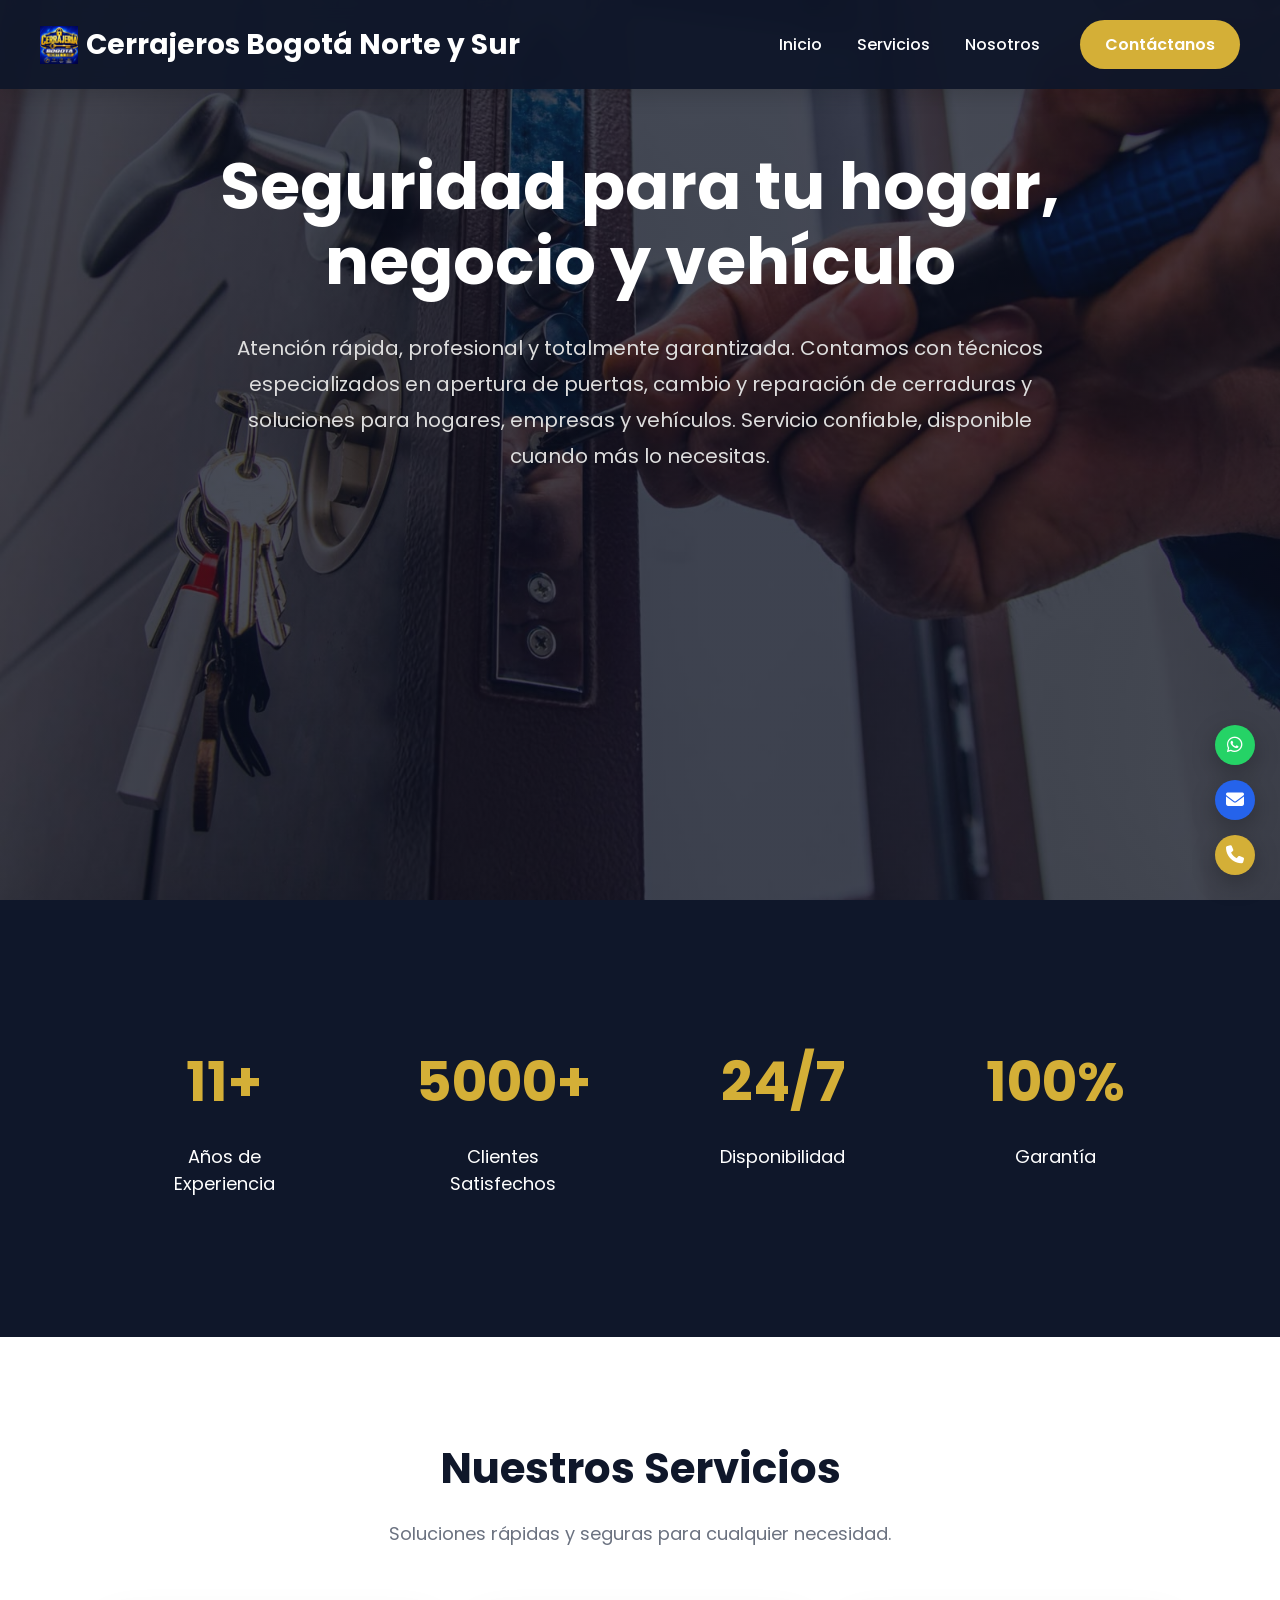
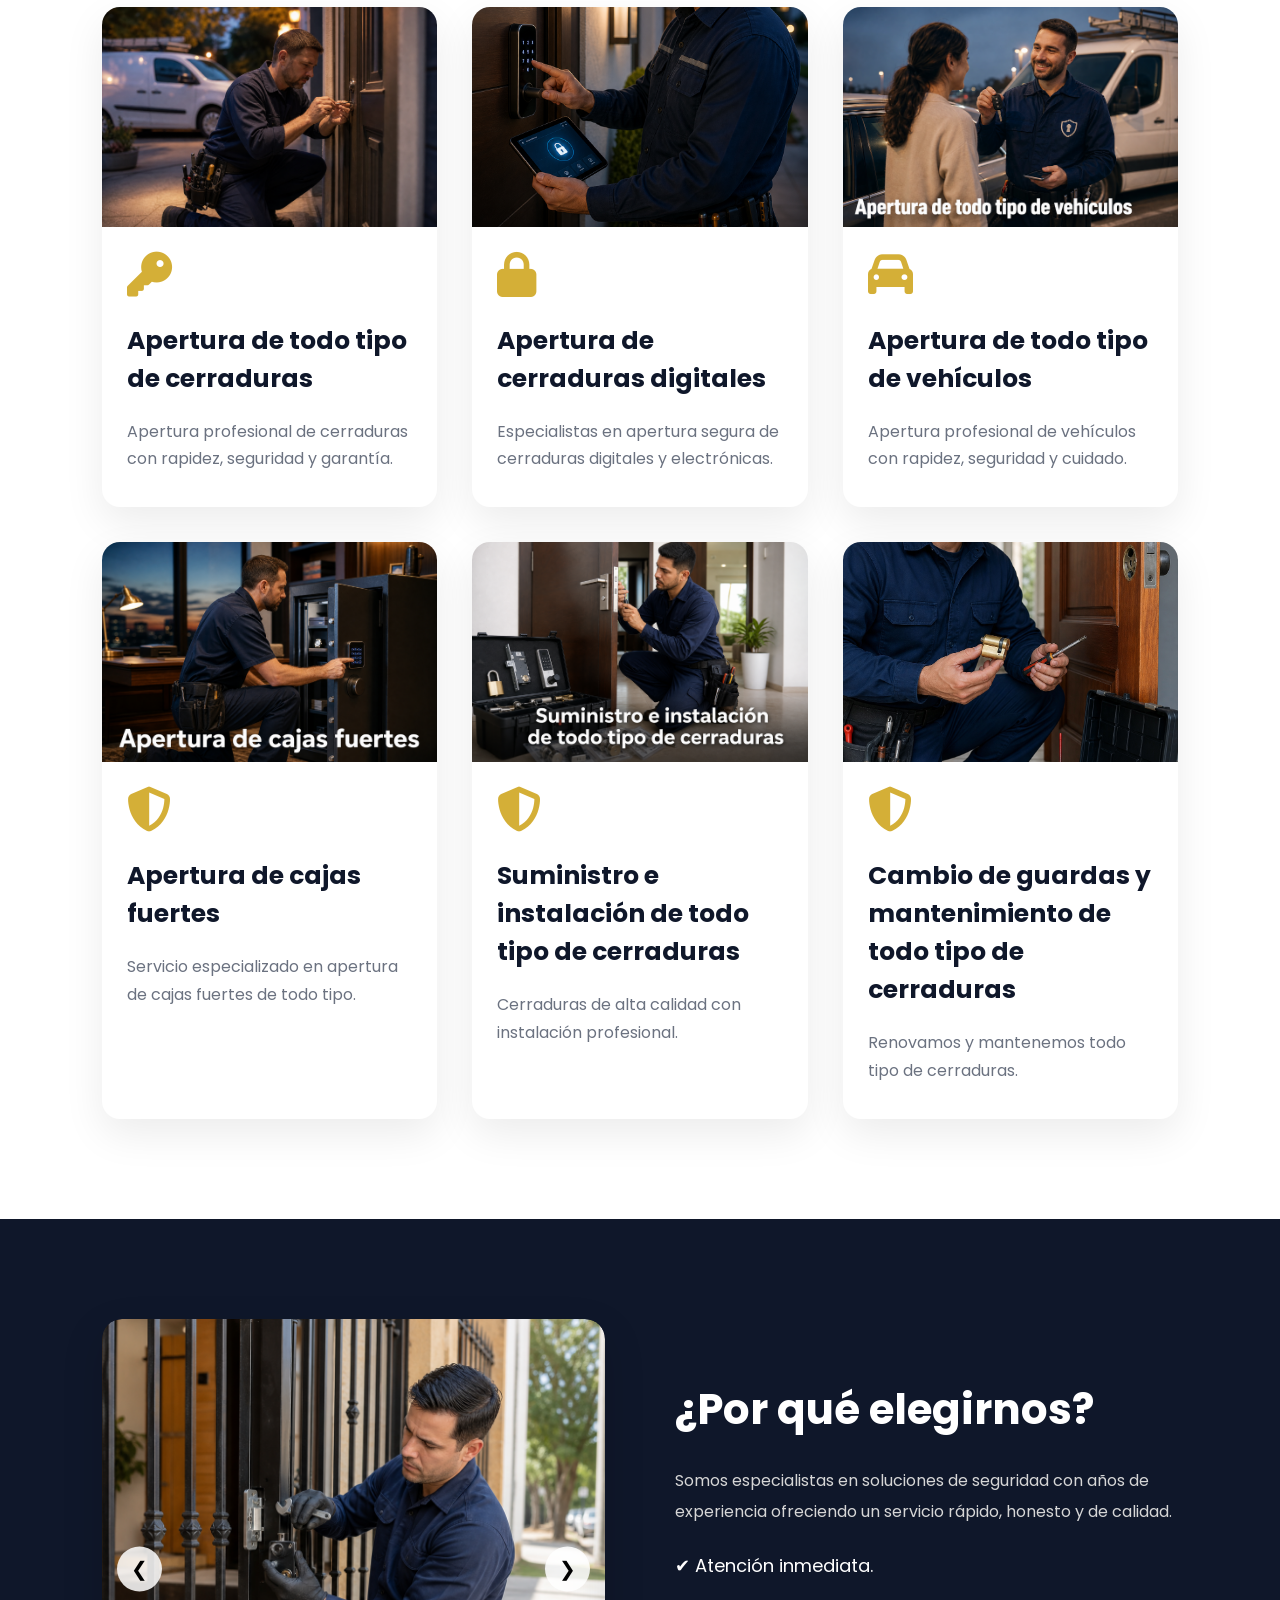
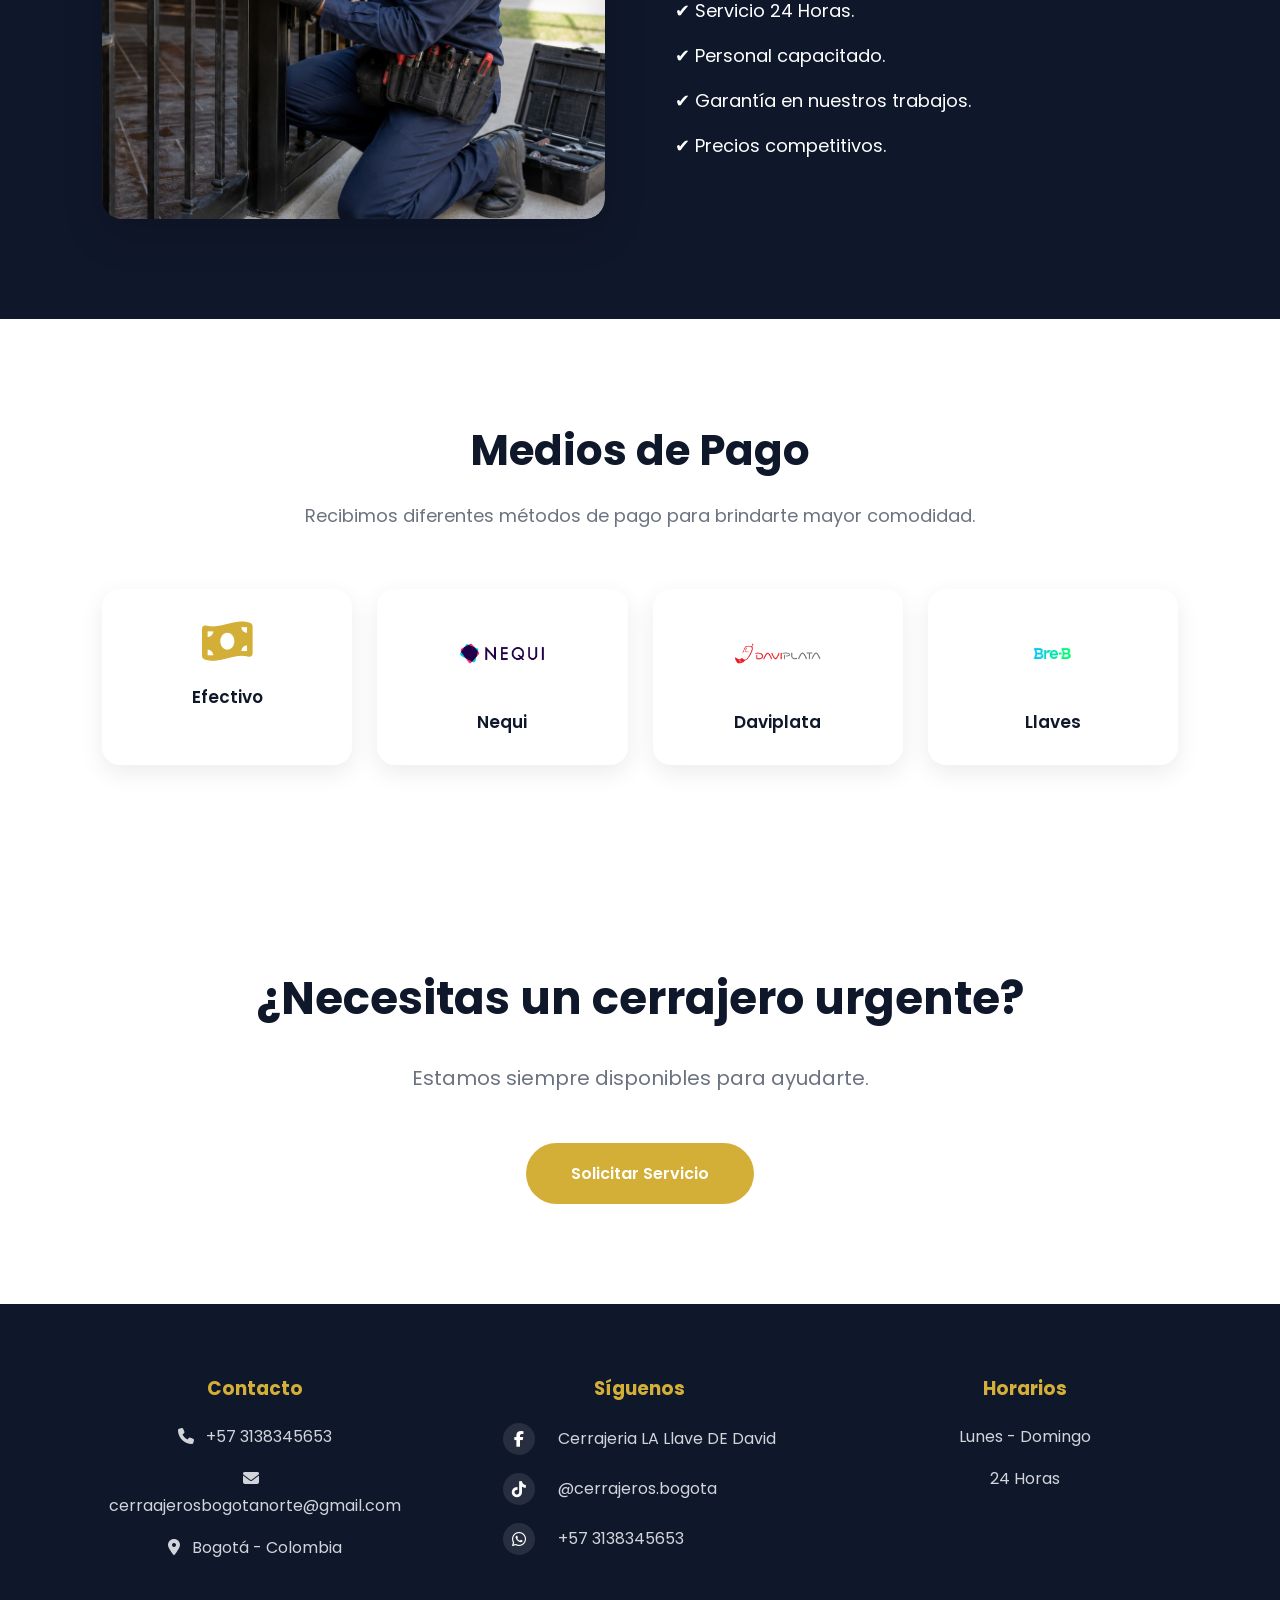
<file: index.html>
<!DOCTYPE html>
<html lang="es">
    <head>
        <meta charset="UTF-8">
        <meta name="viewport" content="width=device-width, initial-scale=1.0">
        <title>Cerrajeros Bogotá Norte y Sur</title>
        <link rel="stylesheet" href="static/css/dashboard.css">
        <!-- Google tag (gtag.js) -->
        <script async src="https://www.googletagmanager.com/gtag/js?id=AW-18405891998"></script>
        <script>
            window.dataLayer = window.dataLayer || [];
            function gtag(){dataLayer.push(arguments);}
            gtag('js', new Date());
            gtag('config', 'AW-18405891998');
        </script>
        <!-- Iconos -->
        <link rel="stylesheet"
            href="https://cdnjs.cloudflare.com/ajax/libs/font-awesome/6.6.0/css/all.min.css">
        <!-- Fuente -->
        <link href="https://fonts.googleapis.com/css2?family=Poppins:wght@300;400;500;600;700&display=swap" rel="stylesheet">

    </head>
    <body>
        <!-- =================== HEADER ==================== -->

        <header>
            <nav class="navbar">
                <div class="logo">
                    <img src="static/img/logo.jpeg" alt="Cerrajeros Bogotá Norte y Sur">
                    <span>Cerrajeros Bogotá Norte y Sur</span>
                </div>
                <div class="nav-right">
                    <ul class="menu">
                        <li><a href="#inicio">Inicio</a></li>
                        <li><a href="#servicios">Servicios</a></li>
                        <li><a href="#nosotros">Nosotros</a></li>
                    </ul>
                    <a href="https://wa.me/573138345653?text=Hola%2C%20encontr%C3%A9%20su%20p%C3%A1gina%20web%20y%20necesito%20solicitar%20un%20servicio%20de%20cerrajer%C3%ADa."
                    class="btn-nav" target="_blank">
                        Contáctanos
                    </a>
                </div>
            </nav>
        </header>

        <!-- ================= HERO ================= -->

        <section class="hero" id="inicio">
            <div class="overlay"></div>
            <div class="hero-content">
                <h1>Seguridad para tu hogar, negocio y vehículo</h1>
                <p>
                    Atención rápida, profesional y totalmente garantizada.
                    Contamos con técnicos especializados en apertura de puertas,
                    cambio y reparación de cerraduras y soluciones para hogares, empresas y vehículos.
                    Servicio confiable, disponible cuando más lo necesitas.
                </p>
            </div>
        </section>

        <!-- ================= ESTADISTICAS ================= -->

        <section class="stats">
            <div class="stat">
                <h2>11+</h2>
                <p>Años de Experiencia</p>
            </div>
            <div class="stat">
                <h2>5000+</h2>
                <p>Clientes Satisfechos</p>
            </div>
            <div class="stat">
                <h2>24/7</h2>
                <p>Disponibilidad</p>
            </div>
            <div class="stat">
                <h2>100%</h2>
                <p>Garantía</p>
            </div>
        </section>

        <!-- ================= SERVICIOS ================= -->

        <section class="services" id="servicios">
            <h2>Nuestros Servicios</h2>
            <p class="subtitle">
                Soluciones rápidas y seguras para cualquier necesidad.
            </p>

            <div class="cards">
                <div class="card">
                    <img src="static/img/apertura_cerraduras.png">
                    <i class="fa-solid fa-key"></i>
                    <h3>Apertura de todo tipo de cerraduras</h3>
                    <p>
                        Apertura profesional de cerraduras con rapidez, seguridad y garantía.
                    </p>
                </div>

                <div class="card">
                    <img src="static/img/cerraduras_digitales.png">
                    <i class="fa-solid fa-lock"></i>
                    <h3>Apertura de cerraduras digitales</h3>
                    <p>
                        Especialistas en apertura segura de cerraduras digitales y electrónicas.
                    </p>
                </div>

                <div class="card">
                    <img src="static/img/apertura_vehiculos.png">
                    <i class="fa-solid fa-car"></i>
                    <h3>Apertura de todo tipo de vehículos</h3>
                    <p>
                        Apertura profesional de vehículos con rapidez, seguridad y cuidado.
                    </p>
                </div>

                <div class="card">
                    <img src="static/img/apertura_cajas_fuertes.png">
                    <i class="fa-solid fa-shield-halved"></i>
                    <h3>Apertura de cajas fuertes</h3>
                    <p>
                        Servicio especializado en apertura de cajas fuertes de todo tipo.
                    </p>
                </div>

                <div class="card">
                    <img src="static/img/instalacion_todo_tipo_cerraduras.png">
                    <i class="fa-solid fa-shield-halved"></i>
                    <h3>Suministro e instalación de todo tipo de cerraduras</h3>
                    <p>
                        Cerraduras de alta calidad con instalación profesional.
                    </p>
                </div>

                <div class="card">
                    <img src="static/img/cambio_guardas.png">
                    <i class="fa-solid fa-shield-halved"></i>
                    <h3>Cambio de guardas y mantenimiento de todo tipo de cerraduras</h3>
                    <p>
                        Renovamos y mantenemos todo tipo de cerraduras.
                    </p>
                </div>
            </div>
        </section>

        <!-- ================= NOSOTROS ================= -->

        <section class="about" id="nosotros">
            <div class="about-image">

                <div class="carousel">
                    <div class="slides">
                        <img src="static/img/img1.png" alt="">
                        <img src="static/img/img2.png" alt="">
                        <img src="static/img/img3.png" alt="">
                        <img src="static/img/img4.png" alt="">
                    </div>
                    <button class="prev">&#10094;</button>
                    <button class="next">&#10095;</button>
                </div>
            </div>
            <div class="about-text">
                <h2>¿Por qué elegirnos?</h2>
                <p>
                    Somos especialistas en soluciones de seguridad
                    con años de experiencia ofreciendo un servicio
                    rápido, honesto y de calidad.
                </p>
                <ul>
                    <li>✔ Atención inmediata.</li>
                    <li>✔ Servicio 24 Horas.</li>
                    <li>✔ Personal capacitado.</li>
                    <li>✔ Garantía en nuestros trabajos.</li>
                    <li>✔ Precios competitivos.</li>
                </ul>
            </div>
        </section>

        <!-- ================= MEDIOS DE PAGO ================= -->

        <section class="payments">
            <h2>Medios de Pago</h2>
            <p class="subtitle">
                Recibimos diferentes métodos de pago para brindarte mayor comodidad.
            </p>
            <div class="payment-grid">

                <div class="payment-item">
                    <i class="fa-solid fa-money-bill-wave"></i>
                    <span>Efectivo</span>
                </div>

                <div class="payment-item">
                    <div class="payment-logo">
                        <img src="static/img/nequi.jpg" alt="Nequi" class="logo-nequi">
                    </div>
                    <span>Nequi</span>
                </div>

                <div class="payment-item">
                    <div class="payment-logo">
                        <img src="static/img/daviplata.png" alt="Daviplata" class="logo-daviplata">
                    </div>
                    <span>Daviplata</span>
                </div>

                <div class="payment-item">
                    <div class="payment-logo">
                        <img src="static/img/bre-b.jpg" alt="Bre-B" class="logo-breb">
                    </div>
                    <span>Llaves</span>
                </div>

            </div>
        </section>

        <!-- ================= BANNER ================= -->

        <section class="banner">
            <h2>
                ¿Necesitas un cerrajero urgente?
            </h2>
            <p>
                Estamos siempre disponibles para ayudarte.
            </p>
            <a href="https://wa.me/573138345653?text=Hola%2C%20encontr%C3%A9%20su%20p%C3%A1gina%20web%20y%20necesito%20solicitar%20un%20servicio%20de%20cerrajer%C3%ADa."
            target="_blank">
                Solicitar Servicio
            </a>
        </section>

        <!-- ================= FOOTER ================= -->

        <footer>
            <div class="footer-container">
                <div class="footer-box">
                    <h3>Contacto</h3>
                    <p><i class="fa-solid fa-phone"></i> +57 3138345653</p>
                    <p><i class="fa-solid fa-envelope"></i> cerraajerosbogotanorte@gmail.com</p>
                    <p><i class="fa-solid fa-location-dot"></i> Bogotá - Colombia</p>
                </div>
                <div class="footer-box">
                    <h3>Síguenos</h3>
                    <div class="social">

                        <a href="https://www.facebook.com/share/1BGXv1tHLZ/"
                        target="_blank">
                            <i class="fab fa-facebook-f"></i>
                            <span>Cerrajeria LA Llave DE David</span>
                        </a>

                        <a href="https://www.tiktok.com/@cerrajeros.bogota?_r=1&_t=ZS-98zHYQh2Wbo"
                        target="_blank">
                            <i class="fab fa-tiktok"></i>
                            <span>@cerrajeros.bogota</span> 
                        </a>

                        <a href="https://wa.me/573138345653?text=Hola%2C%20encontr%C3%A9%20su%20p%C3%A1gina%20web%20y%20necesito%20solicitar%20un%20servicio%20de%20cerrajer%C3%ADa."
                        target="_blank">
                            <i class="fab fa-whatsapp"></i>
                            <span>+57 3138345653</span>
                        </a>

                    </div>
                </div>
                <div class="footer-box">
                    <h3>Horarios</h3>
                    <p>Lunes - Domingo</p>
                    <p>24 Horas</p>
                </div>
            </div>
        </footer>

        <!-- ================= BOTONES FLOTANTES ================= -->

        <div class="floating-buttons">

            <!-- WhatsApp -->
            <a href="https://wa.me/573138345653?text=Hola%2C%20encontr%C3%A9%20su%20p%C3%A1gina%20web%20y%20necesito%20solicitar%20un%20servicio%20de%20cerrajer%C3%ADa."
            class="floating-btn whatsapp"
            target="_blank"
            aria-label="Contactar por WhatsApp">
                <i class="fab fa-whatsapp"></i>
                <span>WhatsApp</span>
            </a>

            <a href="#"
                class="floating-btn email"
                target="_blank"
                aria-label="Enviar correo">
                <i class="fa-solid fa-envelope"></i>
                <span>Correo</span>
            </a>

            <!-- Llamada -->
            <a href="tel:+573138345653"
            class="floating-btn phone"
            aria-label="Llamar">
                <i class="fa-solid fa-phone"></i>
                <span>Llamar</span>
            </a>

        </div>

        <script src="static/js/dashboard.js"></script>

    </body>
</html>
</file>
<file: static/css/dashboard.css>
/* ===========================
   GOOGLE FONT
=========================== */

@import url('https://fonts.googleapis.com/css2?family=Poppins:wght@300;400;500;600;700;800&display=swap');

/* ===========================
   VARIABLES
=========================== */

:root{
    --primary:#0F172A;
    --secondary:#D4AF37;
    --white:#ffffff;
    --light:#f4f6f8;
    --gray:#6b7280;
    --dark:#111827;
    --shadow:0 15px 40px rgba(0,0,0,.15);
    --transition:.35s ease;
}

/* ===========================
   RESET
=========================== */

*{
    margin:0;
    padding:0;
    box-sizing:border-box;
}

html{
    scroll-behavior:smooth;
}

body{
    font-family:'Poppins',sans-serif;
    background:var(--light);
    color:var(--dark);
    overflow-x:hidden;
}

img{
    width:100%;
    display:block;
}

a{
    text-decoration:none;
}

ul{
    list-style:none;
}

/* ===========================
   NAVBAR
=========================== */

header{
    width:100%;
    position:fixed;
    top:0;
    left:0;
    z-index:1000;
    background:rgba(15,23,42,.95);
    backdrop-filter:blur(10px);
    box-shadow:0 5px 20px rgba(0,0,0,.15);
}

.navbar{
    max-width:1300px;
    margin:auto;
    display:flex;
    justify-content:space-between;
    align-items:center;
    padding:20px 40px;
    transition:.4s;
}

.nav-right{
    display:flex;
    align-items:center;
    gap:40px;
}

.logo{
    display:flex;
    align-items:center;
    gap:8px;
    font-size:28px;
    font-weight:700;
    color:white;
    white-space:nowrap;
}

.logo img{
    width:38px;
    height:38px;
    object-fit:contain;
    flex-shrink:0;
}

.menu{
    display:flex;
    gap:35px;
}

.menu a{
    color:white;
    font-weight:500;
    transition:.3s;
}

.menu a:hover{
    color:var(--secondary);
}

.btn-nav{
    background:var(--secondary);
    color:white;
    padding:12px 25px;
    border-radius:40px;
    transition:.3s;
    font-weight:600;
}

.btn-nav:hover{
    transform:translateY(-3px);
    box-shadow:0 12px 25px rgba(0,0,0,.25);
}

/* ===========================
   HERO
=========================== */

.hero{
    min-height:100vh;
    background:url(../img/img_hero.jpeg);
    background-size:cover;
    background-position:center;
    position:relative;
    display:flex;
    flex-direction:column;
    align-items:center;
    justify-content:flex-start;
    text-align:center;
    padding:150px 20px 80px;
}

.hero-content{
    position:relative;
    z-index:5;
    width:100%;
    max-width:850px;
    color:white;
    display:flex;
    flex-direction:column;
    align-items:center;
    flex-shrink:0;
}

.overlay{
    position:absolute;
    inset:0;
    background:linear-gradient(
        rgba(10,15,30,.75),
        rgba(10,15,30,.75)
    );
}

.hero-content h1{
    font-size:65px;
    line-height:1.15;
    margin:0 0 30px;
    animation:fadeDown 1s;
}

.hero-content p{
    font-size:20px;
    color:#ddd;
    line-height:1.8;
    margin:0;
    max-width:850px;
}

.hero-buttons{
    display:flex;
    justify-content:center;
    gap:20px;
    flex-wrap:wrap;
}

.btn-primary{
    background:var(--secondary);
    color:white;
    padding:18px 45px;
    border-radius:50px;
    font-weight:600;
    transition:.3s;
}

.btn-primary:hover{
    transform:translateY(-6px);
    box-shadow:var(--shadow);
}

.btn-secondary{
    border:2px solid white;
    color:white;
    padding:18px 45px;
    border-radius:50px;
    transition:.3s;
}

.btn-secondary:hover{
    background:white;
    color:var(--primary);
}

/* ===========================
   TITULOS
=========================== */

section{
    padding:100px 8%;
}

section h2{
    font-size:42px;
    text-align:center;
    color:var(--primary);
    margin-bottom:20px;
}

.subtitle{
    text-align:center;
    color:var(--gray);
    margin-bottom:60px;
    font-size:18px;
}

/* ===========================
   ANIMACIONES
=========================== */

@keyframes fadeDown{
    from{
        opacity:0;
        transform:translateY(-40px);
    }
    to{
        opacity:1;
        transform:translateY(0);
    }
}

/*=========================
    SERVICIOS
==========================*/

.services{
    background:#fff;
}

.cards{
    display:grid;
    grid-template-columns:repeat(auto-fit,minmax(270px,1fr));
    gap:35px;
    margin-top:50px;
}

.card{
    background:white;
    border-radius:18px;
    overflow:hidden;
    box-shadow:0 15px 40px rgba(0,0,0,.08);
    transition:.35s;
    cursor:pointer;
}

.card:hover{
    transform:translateY(-12px);
    box-shadow:0 25px 45px rgba(0,0,0,.18);
}

.card img{
    height:220px;
    object-fit:cover;
    transition:.4s;
}

.card:hover img{
    transform:scale(1.08);
}

.card i{
    font-size:45px;
    color:var(--secondary);
    margin:25px;
}

.card h3{
    padding:0 25px;
    font-size:25px;
    color:var(--primary);
}

.card p{
    padding:20px 25px 35px;
    color:var(--gray);
    line-height:1.7;
}

/*=========================
    NOSOTROS
==========================*/

.about{
    display:grid;
    grid-template-columns:1fr 1fr;
    gap:70px;
    align-items:center;
    background:var(--primary);
    color:white;
}

.about h2{
    color:white;
}

.about p{
    color:#d6d6d6;
}

.about li{
    color:white;
}

.about-image img{
    border-radius:20px;
    box-shadow:var(--shadow);
}

.about-text h2{
    text-align:left;
}

.about-text p{
    line-height:1.9;
    margin:25px 0;
    color:#d6d6d6;
}

.about-text ul{
    display:flex;
    flex-direction:column;
    gap:18px
}

.about-text li{
    font-size:18px;
}

/*=========================
    ESTADISTICAS
==========================*/

.stats{
    display:grid;
    grid-template-columns:repeat(4,1fr);
    gap:30px;
    background:var(--primary);
    color:white;
    text-align:center;
}

.stat{
    padding:40px;
}

.stat h2{
    color:var(--secondary);
    font-size:55px;
}

.stat p{
    margin-top:15px;
    font-size:18px;
}

/*=========================
        BANNER
==========================*/

.banner{
    background:white;
    text-align:center;
    padding:100px 20px;
}

.banner h2{
    color:var(--primary);
    font-size:45px;
}

.banner p{
    font-size:20px;
    margin:30px auto;
    max-width:700px;
    color:var(--gray);
}

.banner a{
    display:inline-block;
    margin-top:20px;
    background:var(--secondary);
    color:white;
    padding:18px 45px;
    border-radius:50px;
    transition:.3s;
    font-weight:600;
}

.banner a:hover{
    transform:translateY(-5px);
}

/*=========================
    CARRUSEL
==========================*/

.carousel{
    position:relative;
    width:100%;
    height:500px;
    overflow:hidden;
    border-radius:20px;
    box-shadow:var(--shadow);
}

.slides{
    display:flex;
    width:100%;
    height:100%;
    transition:transform 1.1s ease;
}

.slides img{
    width:100%; 
    height:100%;
    object-fit:cover;
    flex:0 0 100%;
}

.prev,
.next{
    position:absolute;
    top:50%;
    transform:translateY(-50%);
    width:45px;
    height:45px;
    border:none;
    border-radius:50%;
    background:rgba(255,255,255,.85);
    cursor:pointer;
    font-size:20px;
    transition:.2s;
}

.prev:hover,
.next:hover{
    background:var(--secondary);
    color:white;
}

.prev{
    left:15px;
}

.next{
    right:15px;
}

/*=========================
        FOOTER
==========================*/

footer{
    background:var(--primary);
    color:white;
    padding:70px 8% 25px;
}

.footer-container{
    max-width:1200px;
    margin:0 auto 50px;
    display:grid;
    grid-template-columns:repeat(3, 1fr);
    gap:80px;
    align-items:start;
}

.footer-box{
    display:flex;
    flex-direction:column;
    align-items:center;
    text-align:center;
}

.footer-box h2,
.footer-box h3{
    margin-bottom:20px;
    color:var(--secondary);
}

.footer-box p{
    margin-bottom:15px;
    color:#d1d5db;
    line-height:1.7;
}

.footer-box i{
    margin-right:8px;
}

.social{
    display:flex;
    flex-direction:column;
    gap:18px;
}

.social a{
    display:flex;
    align-items:center;
    gap:15px;
    color:white;
    transition:.3s;
}

.social i{
    width:32px;
    height:32px;
    display:flex;
    justify-content:center;
    align-items:center;
    border-radius:50%;
    background:rgba(255,255,255,.1);
    transition:.3s;
}

.social a:hover i{
    background:var(--secondary);
    transform:scale(1.1);
}

.social span{
    color:#d1d5db;
}

footer hr{
    border:none;
    border-top:1px solid rgba(255,255,255,.15);
    margin-bottom:25px;
}

.copy{
    text-align:center;
    color:#cbd5e1;
}

/*=========================*
*BOTONES FLOTANTES*
*==========================*/

.floating-buttons{
    position:fixed;
    right:25px;
    bottom:25px;
    display:flex;
    flex-direction:column;
    gap:15px;
    z-index:2000;
}

.floating-btn{
    width:40px;
    height:40px;
    border-radius:50%;
    display:flex;
    align-items:center;
    justify-content:center;
    color:white;
    box-shadow:0 8px 25px rgba(0,0,0,.25);
    position:relative;
    transition:.3s ease;
}

.floating-btn i{
    font-size:18px;
}

.floating-btn span{
    position:absolute;
    right:70px;
    background:var(--primary);
    color:white;
    padding:8px 14px;
    border-radius:8px;
    font-size:14px;
    font-weight:500;
    white-space:nowrap;
    box-shadow:0 5px 15px rgba(0,0,0,.2);
    opacity:0;
    visibility:hidden;
    transform:translateX(10px);
    transition:.3s ease;
}

.floating-btn:hover span{
    opacity:1;
    visibility:visible;
    transform:translateX(0);
}

/* WhatsApp */

.whatsapp{
    background:#25D366;
}

.whatsapp:hover{
    background:#1ebe5d;
    transform:translateY(-5px);
}

/* Correo */

.email{
    background:#2563eb;
}

.email:hover{
    background:#1d4ed8;
    transform:translateY(-5px);
}

/* Llamada */

.phone{
    background:var(--secondary);
}

.phone:hover{
    transform:translateY(-5px);
    box-shadow:0 12px 30px rgba(0,0,0,.3);
}

/*=========================
    MEDIOS DE PAGO
==========================*/

.payments{
    background:#fff;
    text-align:center;
}

.payment-grid{
    margin-top:50px;
    display:grid;
    grid-template-columns:repeat(auto-fit,minmax(180px,1fr));
    gap:25px;
}

.payment-item{
    background:#fff;
    border-radius:18px;
    padding:30px 20px;
    box-shadow:0 8px 25px rgba(0,0,0,.08);
    transition:.3s;
}

.payment-logo{
    height:70px;
    display:flex;
    justify-content:center;
    align-items:center;
    margin-bottom:20px;
}

.payment-logo img{
    object-fit:contain;
}

.logo-nequi{
    width:90px;
}

.logo-daviplata{
    width:95px;
}

.logo-breb{
    width:75px;
}

.payment-item:hover{
    transform:translateY(-8px);
}

.payment-item i{
    font-size:45px;
    color:var(--secondary);
    margin-bottom:20px;
}

.payment-item span{
    display:block;
    font-size:17px;
    font-weight:600;
    color:var(--primary);
}



/*=========================================
RESPONSIVE - TABLETS
=========================================*/

@media (max-width: 992px){
    .navbar{
        padding:20px;
    }
    .hero-content h1{
        font-size:48px;
    }
    .about{
        grid-template-columns:1fr;
        gap:50px;
    }
    .stats{
        grid-template-columns:repeat(2,1fr);
    }
}

/*=========================================
RESPONSIVE - CELULARES
=========================================*/
@media (max-width:768px){
    html,
    body{
        overflow-x:hidden;
        width:100%;
    }
    /* ================= HEADER ================= */
    header{
        width:100%;
    }
    .navbar{
        width:100%;
        max-width:100%;
        padding:14px 16px 12px;
        display:flex;
        flex-direction:column;
        gap:12px;
    }
    .logo{
        width:100%;
        display:flex;
        align-items:center;
        justify-content:center;
        gap:7px;
        font-size:21px;
        line-height:1.2;
        white-space:normal;
        text-align:center;
    }
    .logo img{
        width:32px;
        height:32px;
        flex-shrink:0;
    }
    .nav-right{
        width:100%;
        display:flex;
        align-items:center;
        justify-content:center;
        gap:14px;
    }
    .menu{
        width:auto;
        display:flex;
        flex-direction:row;
        align-items:center;
        justify-content:center;
        gap:18px;
        flex-wrap:wrap;
    }
    .menu a{
        font-size:14px;
        white-space:nowrap;
    }
    .btn-nav{
        width:auto;
        max-width:none;
        padding:9px 15px;
        font-size:14px;
        white-space:nowrap;
    }
    /* ================= HERO ================= */
    .hero{
        min-height:90vh;
        height:auto;
        padding:150px 20px 60px;
    }
    .hero-content{
        width:100%;
        max-width:100%;
    }
    .hero-content h1{
        font-size:34px;
        margin-bottom:20px;
        line-height:1.2;
    }
    .hero-content p{
        font-size:16px;
        line-height:1.7;
        margin:0;
    }
    /* ================= SECCIONES ================= */
    section{
        padding:60px 20px;
    }
    /* ================= ESTADISTICAS ================= */
    .stats{
        grid-template-columns:1fr;
    }
    /* ================= NOSOTROS ================= */
    .about{
        grid-template-columns:1fr;
        gap:40px;
    }
    .carousel{
        height:280px;
    }
    /* ================= FOOTER ================= */
    footer{
        padding:55px 20px 25px;
    }
    .footer-container{
        width:100%;
        max-width:500px;
        margin:0 auto 40px;
        display:flex;
        flex-direction:column;
        align-items:center;
        gap:40px;
    }
    .footer-box{
        width:100%;
        display:flex;
        flex-direction:column;
        align-items:center;
        text-align:center;
    }
    .footer-box h3{
        margin-bottom:18px;
        font-size:20px;
    }
    .footer-box p{
        margin-bottom:12px;
        font-size:14px;
        line-height:1.6;
        overflow-wrap:anywhere;
        word-break:break-word;
    }
    .footer-box p i{
        margin-right:6px;
    }
    .social{
        align-items:flex-start;
        gap:15px;
    }
    .social a{
        gap:12px;
        font-size:14px;
    }
    .social span{
        overflow-wrap:anywhere;
        word-break:break-word;
    }
    /* ================= BOTONES FLOTANTES ================= */
    .floating-buttons{
        right:14px;
        bottom:18px;
        gap:12px;
    }
    .floating-btn{
        width:50px;
        height:50px;
    }
    .floating-btn span{
        display:none;
    }
}
</file>
